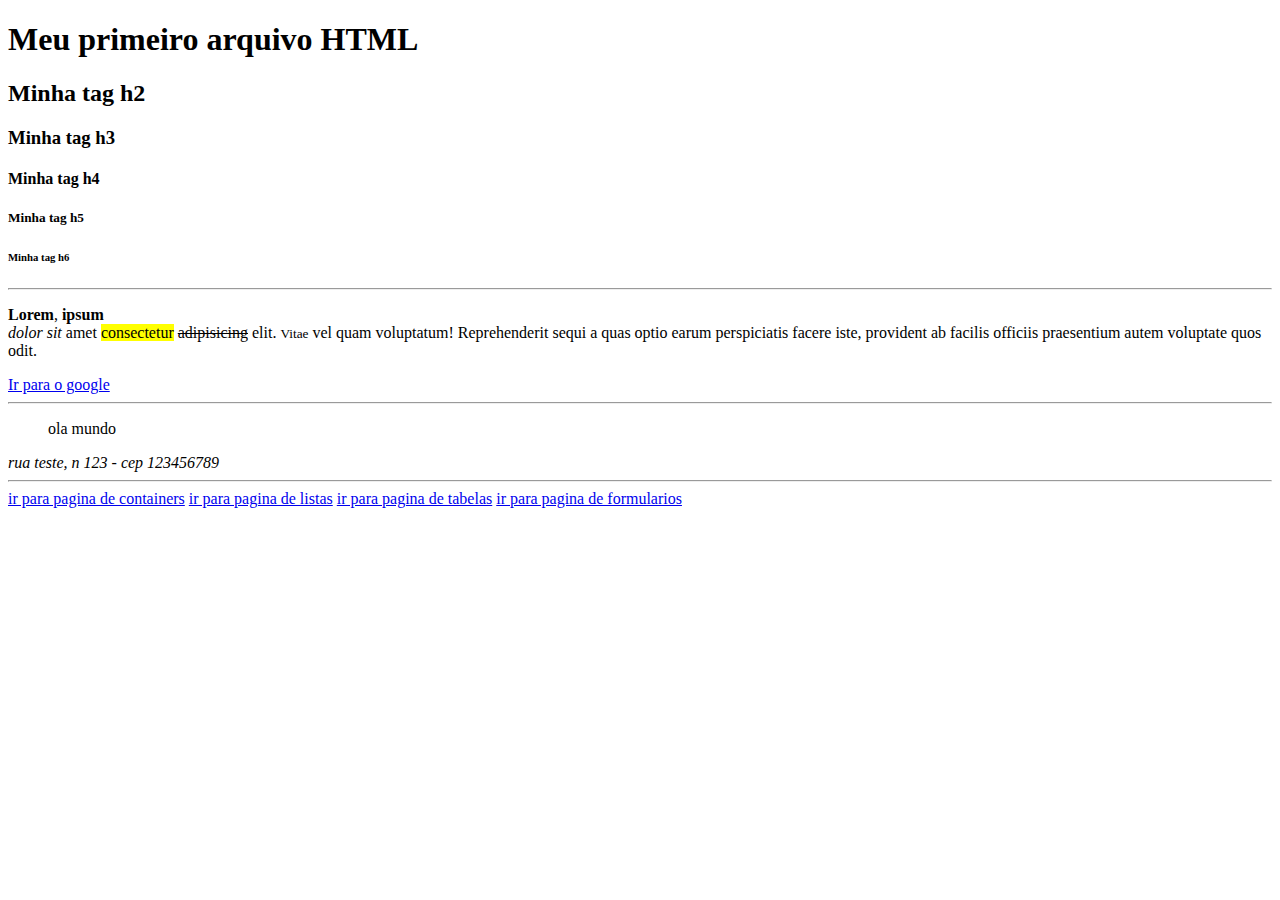
<file: index.html>
<!DOCTYPE html>
<html lang="pt-br">
<head>
    <meta charset="UTF-8">
    <meta name="viewport" content="width=device-width, initial-scale=1.0">
    <title>Meu primeiro HTML</title>
</head>
<body>
    <h1>Meu primeiro arquivo HTML</h1>
    <h2>Minha tag h2</h2>
    <h3>Minha tag h3</h3>
    <h4>Minha tag h4</h4>
    <h5>Minha tag h5</h5>
    <h6>Minha tag h6</h6>
    <hr \>
    <p>
        <b>Lorem</b>, <strong>ipsum</strong> <br />
        <i>dolor</i> <em>sit</em> amet <mark>consectetur</mark> <del>adipisicing</del> elit. <small>Vitae</small> vel quam voluptatum! Reprehenderit sequi a quas optio earum perspiciatis facere iste, provident ab facilis officiis praesentium autem voluptate quos odit.
    </p>
    <a href="https://google.com" title="Ir para o site do google"> Ir para o google</a>
    <hr />
        <blockquote>
           ola mundo 
        </blockquote>
        <address>
            rua teste, n 123 - cep 123456789
        </address>
        <hr />
        <a href="./containers.html">ir para pagina de containers</a>
        <a href="./listas.html">ir para pagina de listas</a>
        <a href="./tabelas.html">ir para pagina de tabelas</a>
        <a href="./forms.html">ir para pagina de formularios</a>
</body>
</html>
</file>
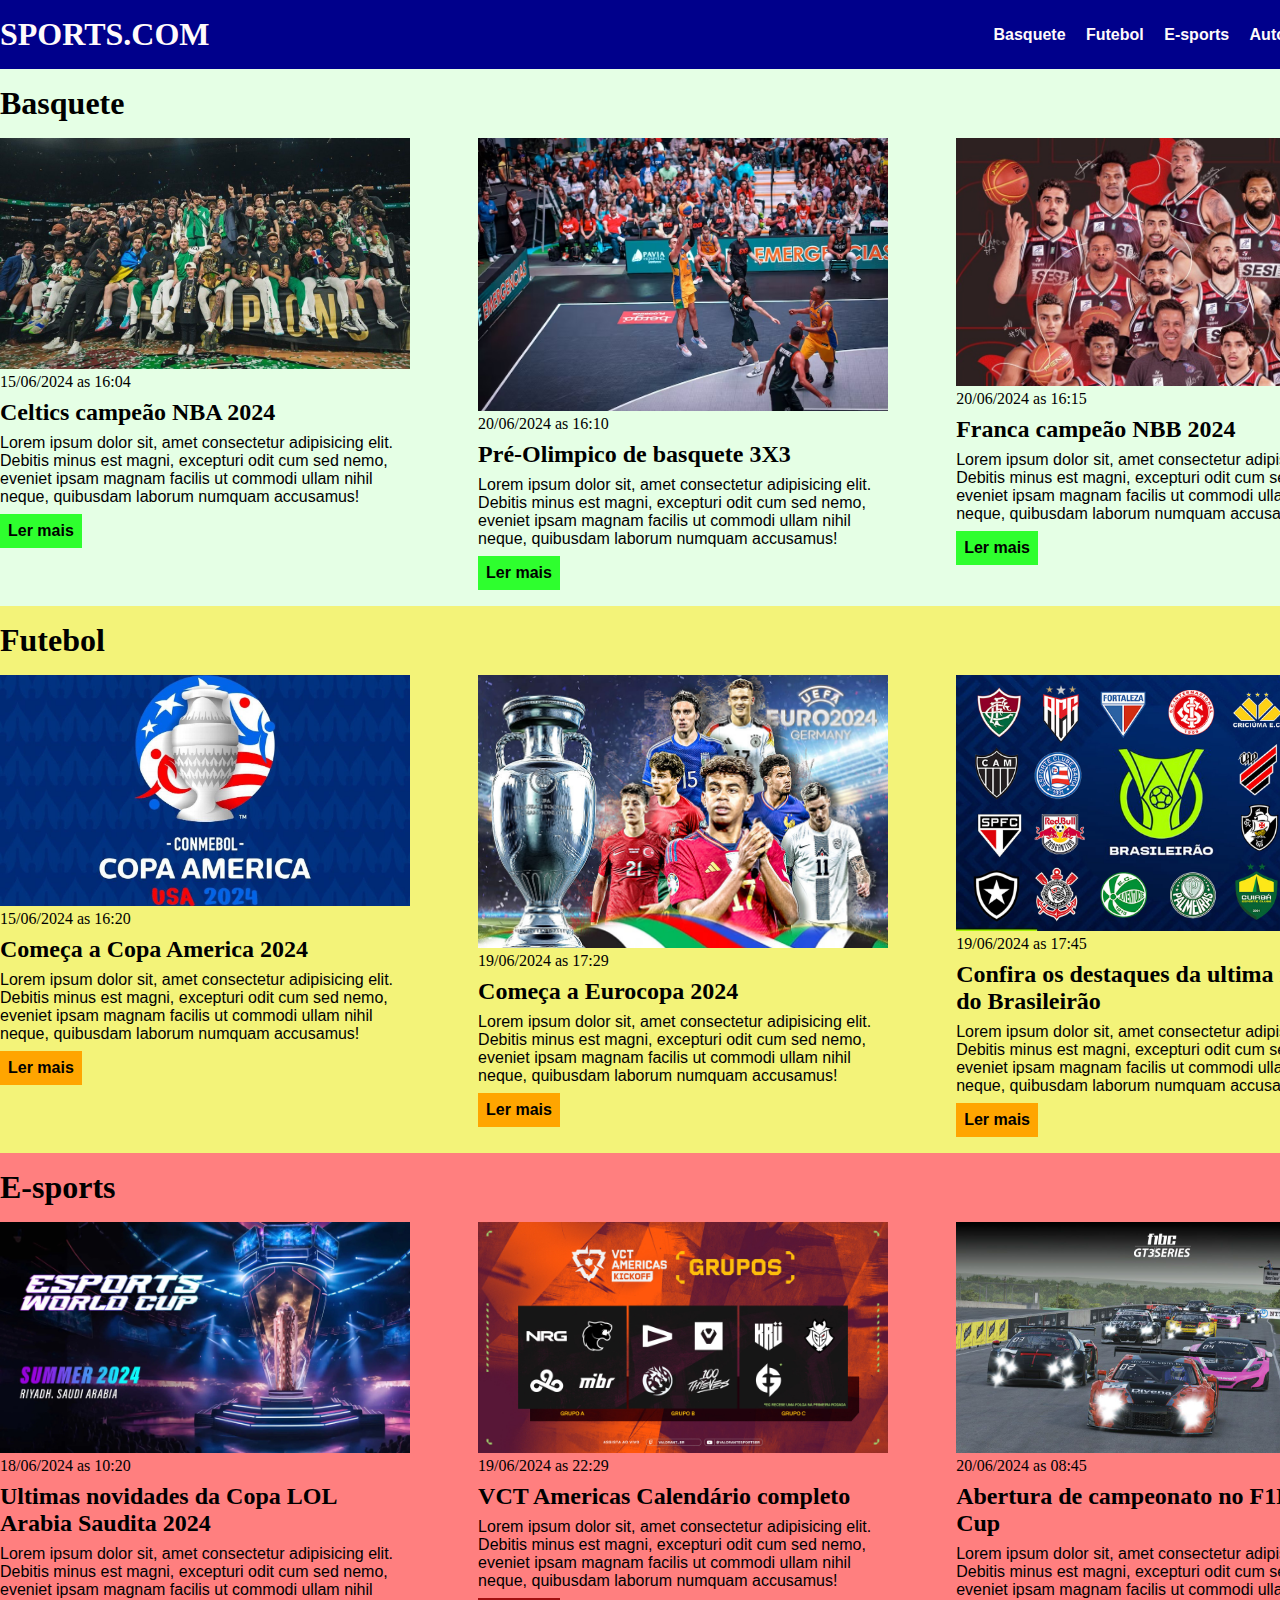
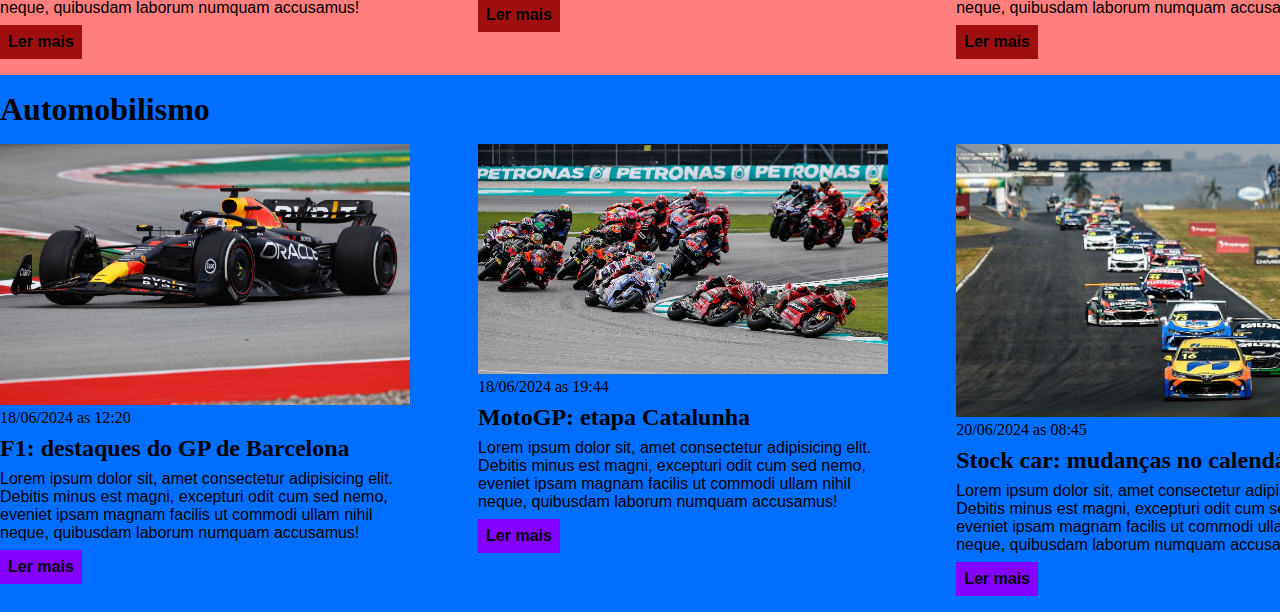
<file: CSS/index.html>
<!DOCTYPE html>
<html lang="pt-br">
<head>
    <meta charset="UTF-8">
    <meta name="viewport" content="width=device-width, initial-scale=1.0">
    <title>PORTAL DE NOTICIAS</title>
    <link rel="stylesheet" type="text/css" href="./style.css">
</head>
<body>
    <header>
        <div class="container">
            <h1>SPORTS.COM</h1>
            <nav>
                <ul>
                    <li>
                        <a href="#basket" title="IR PARA A SEÇÃO DE BASQUETE">Basquete</a>
                    </li>
                    <li>
                        <a href="#soccer" title="IR PARA A SEÇÃO DE FUTEBOL">Futebol</a>
                    </li>
                    <li>
                        <a href="#e-sports" title="IR PARA SEÇÃO DE E-SPORTS">E-sports</a>
                    </li>
                    <li>
                        <a href="#racing" title="IR PARA SEÇÃO DE AUTOMOBILISMO">Automobilismo</a>
                    </li>
                </ul>
            </nav>
        </div>
    </header>
    <section id="basket">
        <div class="container">
            <h2>Basquete</h2>
            <div class="articles">
                <article>
                    <img src="./midias/celticscampeao.jpg" alt="Finais da NBA" />
                    <header>
                        <time class="creation-date">15/06/2024 as 16:04</time>
                    </header>
                    <h3>Celtics campeão NBA 2024</h3>
                    <p>
                        Lorem ipsum dolor sit, amet consectetur adipisicing elit. Debitis minus est magni, excepturi odit cum sed nemo, eveniet ipsam magnam facilis ut commodi ullam nihil neque, quibusdam laborum numquam accusamus!
                    </p>
                    <a href="#" title="Leia a noticia completa">Ler mais</a>
                </article>
                <article>
                    <img src="./midias/fiba3x3olimp.jpg" alt="FIBA anicia paises participantes basquete 3x3" />
                    <header>
                        <time class="creation-date">20/06/2024 as 16:10</time>
                    </header>
                    <h3>Pré-Olimpico de basquete 3X3</h3>
                    <p>
                        Lorem ipsum dolor sit, amet consectetur adipisicing elit. Debitis minus est magni, excepturi odit cum sed nemo, eveniet ipsam magnam facilis ut commodi ullam nihil neque, quibusdam laborum numquam accusamus!
                    </p>
                    <a href="#" title="Leia a noticia completa">Ler mais</a>
                </article>
                <article>
                    <img src="./midias/francacampeao.jpeg" alt="Franca Campeão NBB 2024" />
                    <header>
                        <time class="creation-date">20/06/2024 as 16:15</time>
                    </header>
                    <h3>Franca campeão NBB 2024</h3>
                    <p>
                        Lorem ipsum dolor sit, amet consectetur adipisicing elit. Debitis minus est magni, excepturi odit cum sed nemo, eveniet ipsam magnam facilis ut commodi ullam nihil neque, quibusdam laborum numquam accusamus!
                    </p>
                    <a href="#" title="Leia a noticia completa">Ler mais</a>
                </article>
            </div>
        </div>
    </section>
    <section id="soccer">
        <div class="container">
            <h2>Futebol</h2>
            <div class="articles">
                <article>
                    <img src="./midias/copa america 2024.jpg" alt="Copa America USA" />
                    <header>
                        <time class="creation-date">15/06/2024 as 16:20</time>
                    </header>
                    <h3>Começa a Copa America 2024</h3>
                    <p>
                        Lorem ipsum dolor sit, amet consectetur adipisicing elit. Debitis minus est magni, excepturi odit cum sed nemo, eveniet ipsam magnam facilis ut commodi ullam nihil neque, quibusdam laborum numquam accusamus!
                    </p>
                    <a href="#" title="Leia a noticia completa">Ler mais</a>
                </article>
                <article>
                    <img src="./midias/euro2024.jpg" alt="Eurocopa 2024" />
                    <header>
                        <time class="creation-date">19/06/2024 as 17:29</time>
                    </header>
                    <h3>Começa a Eurocopa 2024</h3>
                    <p>
                        Lorem ipsum dolor sit, amet consectetur adipisicing elit. Debitis minus est magni, excepturi odit cum sed nemo, eveniet ipsam magnam facilis ut commodi ullam nihil neque, quibusdam laborum numquam accusamus!
                    </p>
                    <a href="#" title="Leia a noticia completa">Ler mais</a>
                </article>
                <article>
                    <img src="./midias/Brasileirao2024.jpg" alt="Brasileirao 2024" />
                    <header>
                        <time class="creation-date">19/06/2024 as 17:45</time>
                    </header>
                    <h3>Confira os destaques da ultima rodada do Brasileirão</h3>
                    <p>
                        Lorem ipsum dolor sit, amet consectetur adipisicing elit. Debitis minus est magni, excepturi odit cum sed nemo, eveniet ipsam magnam facilis ut commodi ullam nihil neque, quibusdam laborum numquam accusamus!
                    </p>
                    <a href="#" title="Leia a noticia completa">Ler mais</a>
                </article>
            </div>
        </div>
    </section>
    <section id="e-sports">
        <div class="container">
            <h2>E-sports</h2>
            <div class="articles">
                <article>
                    <img src="./midias/copaLOL2024.jpg" alt="Copa LOL Arabia Saudita" />
                    <header>
                        <time class="creation-date">18/06/2024 as 10:20</time>
                    </header>
                    <h3>Ultimas novidades da Copa LOL Arabia Saudita 2024</h3>
                    <p>
                        Lorem ipsum dolor sit, amet consectetur adipisicing elit. Debitis minus est magni, excepturi odit cum sed nemo, eveniet ipsam magnam facilis ut commodi ullam nihil neque, quibusdam laborum numquam accusamus!
                    </p>
                    <a href="#" title="Leia a noticia completa">Ler mais</a>
                </article>
                <article>
                    <img src="./midias/vctamericas.jpg" alt="VCT Americas 2024" />
                    <header>
                        <time class="creation-date">19/06/2024 as 22:29</time>
                    </header>
                    <h3>VCT Americas Calendário completo</h3>
                    <p>
                        Lorem ipsum dolor sit, amet consectetur adipisicing elit. Debitis minus est magni, excepturi odit cum sed nemo, eveniet ipsam magnam facilis ut commodi ullam nihil neque, quibusdam laborum numquam accusamus!
                    </p>
                    <a href="#" title="Leia a noticia completa">Ler mais</a>
                </article>
                <article>
                    <img src="./midias/f1bcgt3.jpg" alt="F1BC iRacing" />
                    <header>
                        <time class="creation-date">20/06/2024 as 08:45</time>
                    </header>
                    <h3>Abertura de campeonato no F1BC TCR Cup</h3>
                    <p>
                        Lorem ipsum dolor sit, amet consectetur adipisicing elit. Debitis minus est magni, excepturi odit cum sed nemo, eveniet ipsam magnam facilis ut commodi ullam nihil neque, quibusdam laborum numquam accusamus!
                    </p>
                    <a href="#" title="Leia a noticia completa">Ler mais</a>
                </article>
            </div>
        </div>
    </section>
    <section id="racing">
        <div class="container">
            <h2>Automobilismo</h2>
            <div class="articles">
                <article>
                    <img src="./midias/f1gpEspanha.jpg" alt="Formula 1 Barcelona" />
                    <header>
                        <time class="creation-date">18/06/2024 as 12:20</time>
                    </header>
                    <h3>F1: destaques do GP de Barcelona</h3>
                    <p>
                        Lorem ipsum dolor sit, amet consectetur adipisicing elit. Debitis minus est magni, excepturi odit cum sed nemo, eveniet ipsam magnam facilis ut commodi ullam nihil neque, quibusdam laborum numquam accusamus!
                    </p>
                    <a href="#" title="Leia a noticia completa">Ler mais</a>
                </article>
                <article>
                    <img src="./midias/motogp.jpeg" alt="MotoGP Catalunha" />
                    <header>
                        <time class="creation-date">18/06/2024 as 19:44</time>
                    </header>
                    <h3>MotoGP: etapa Catalunha</h3>
                    <p>
                        Lorem ipsum dolor sit, amet consectetur adipisicing elit. Debitis minus est magni, excepturi odit cum sed nemo, eveniet ipsam magnam facilis ut commodi ullam nihil neque, quibusdam laborum numquam accusamus!
                    </p>
                    <a href="#" title="Leia a noticia completa">Ler mais</a>
                </article>
                <article>
                    <img src="./midias/stockcar.jpg" alt="Stock car calendarios" />
                    <header>
                        <time class="creation-date">20/06/2024 as 08:45</time>
                    </header>
                    <h3>Stock car: mudanças no calendário</h3>
                    <p>
                        Lorem ipsum dolor sit, amet consectetur adipisicing elit. Debitis minus est magni, excepturi odit cum sed nemo, eveniet ipsam magnam facilis ut commodi ullam nihil neque, quibusdam laborum numquam accusamus!
                    </p>
                    <a href="#" title="Leia a noticia completa">Ler mais</a>
                </article>
            </div>
        </div>
    </section>
</body>
</html>
</file>
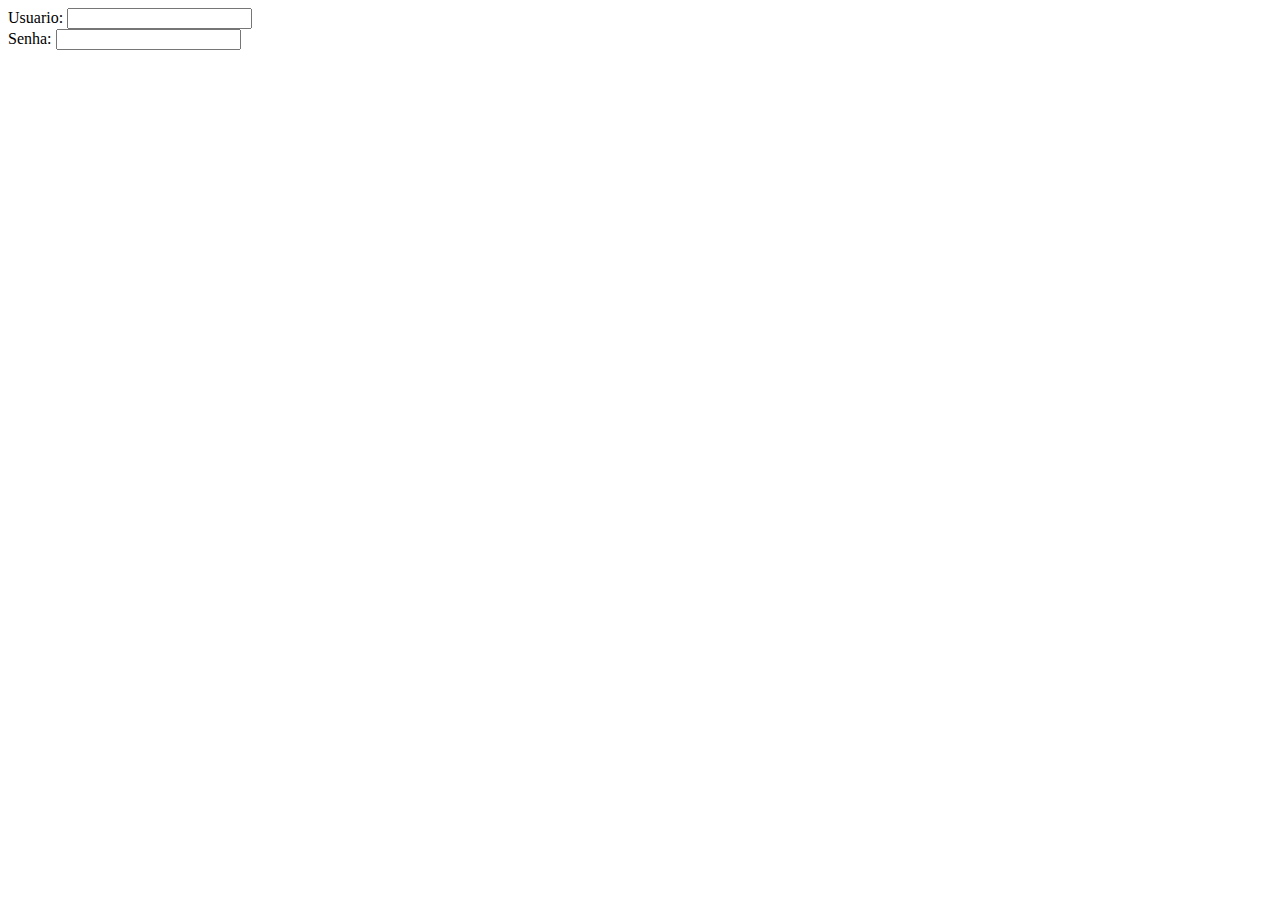
<file: body.html>
<!DOCTYPE html>
<html lang="en">
<head>
    <meta charset="UTF-8">
    <meta name="viewport" content="width=device-width, initial-scale=1.0">
    <title>Formulario</title>
</head>
<body>
    <form>
        <label for="user">Usuario: </label>
        <input type="text" name="" id="user"/>
        <br/>
        <label for="password">Senha: </label>
        <input type="password" name="" id="password"/>
    </form>
</body>
</html>
</file>
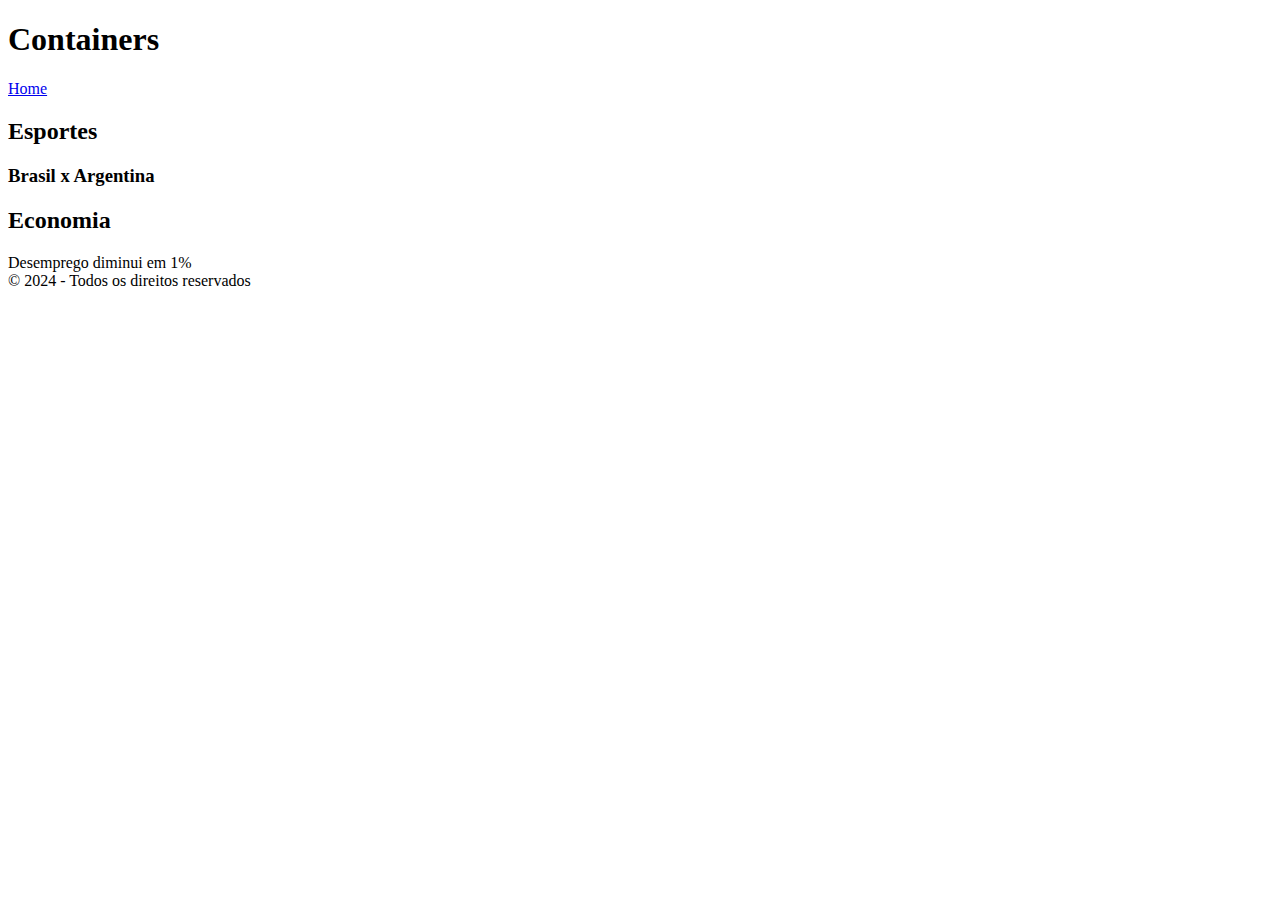
<file: containers.html>
<!DOCTYPE html>
<html lang="pt-br">
<head>
    <meta charset="UTF-8">
    <meta name="viewport" content="width=device-width, initial-scale=1.0">
    <title>Containers HTML</title>
</head>
<body>
    <header>
        <h1>Containers</h1>
        <nav>
            <a href="./index.html">Home</a>
        </nav>
    </header>
    <main>
        <section>
            <h2>Esportes</h2>
            <article>
                <h3>Brasil x Argentina</h3>
            </article>
        </section>
        <section>
            <h2>Economia</h2>
            <article>
                Desemprego diminui em 1%
            </article>
        </section>
    </main>
    <footer>
        &copy; 2024 - Todos os direitos reservados
    </footer>
</body>
</html>
</file>
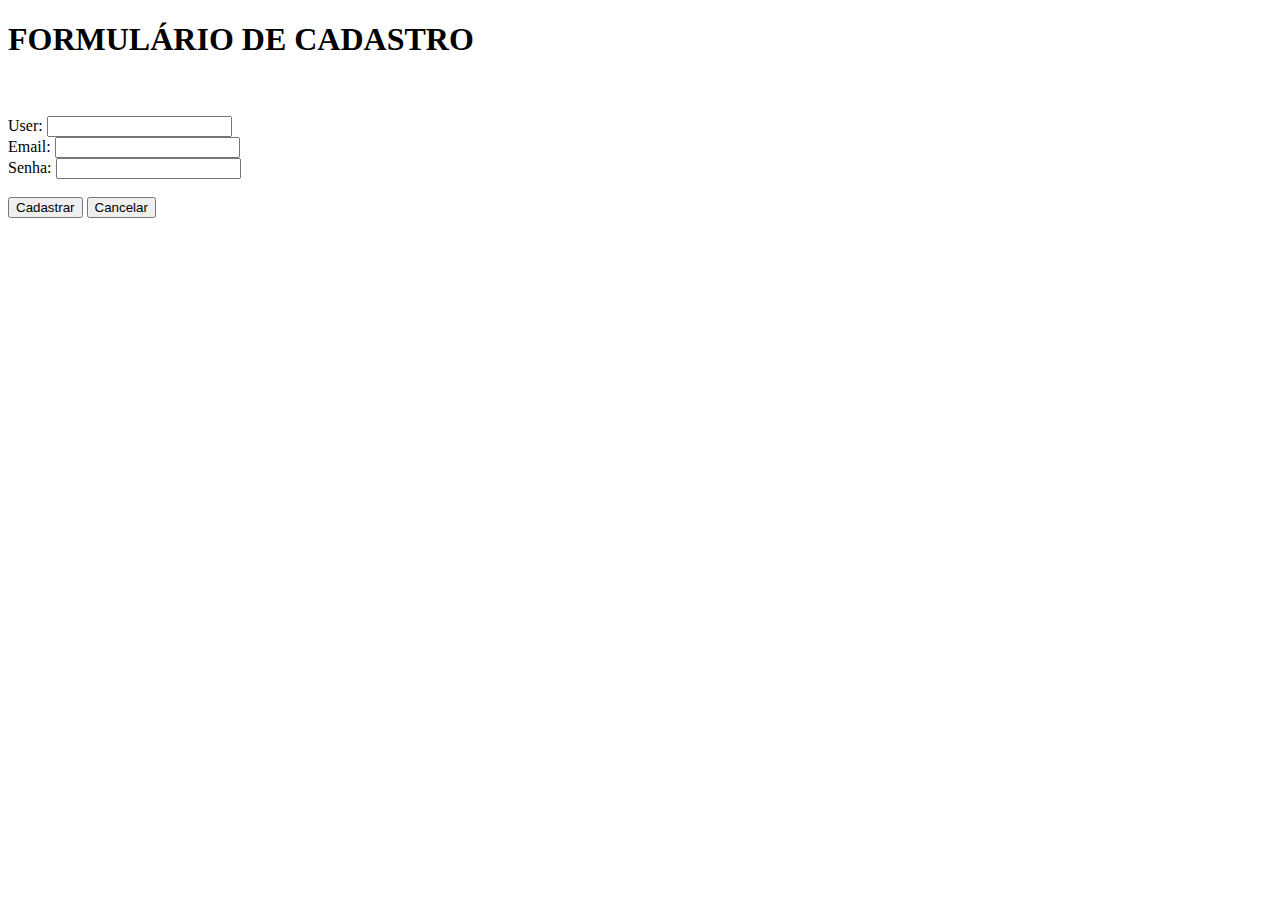
<file: exercicio.html>
<!DOCTYPE html>
<html lang="pt-br">
<head>
    <meta charset="UTF-8">
    <meta name="viewport" content="width=device-width, initial-scale=1.0">
    <title>EXERCICIO</title>
</head>
<body>
    <form action="">
    <h1> FORMULÁRIO DE CADASTRO</h1>
    <br/>
    <br/>
    <label for="user">User: </label>
    <input type="text" name="Insira seu usuário" id="user">
    <br/>
    <label for="email">Email: </label>
    <input type="email" name="" id="email">
    <br/>
    <label for="senha">Senha: </label>
    <input type="password" name="" id="senha">
    <br/>
    <br/>
    <button type="submit">
        Cadastrar
    </button>
    <button type="reset">
        Cancelar
    </button>
</form>
</body>
</html>
</file>
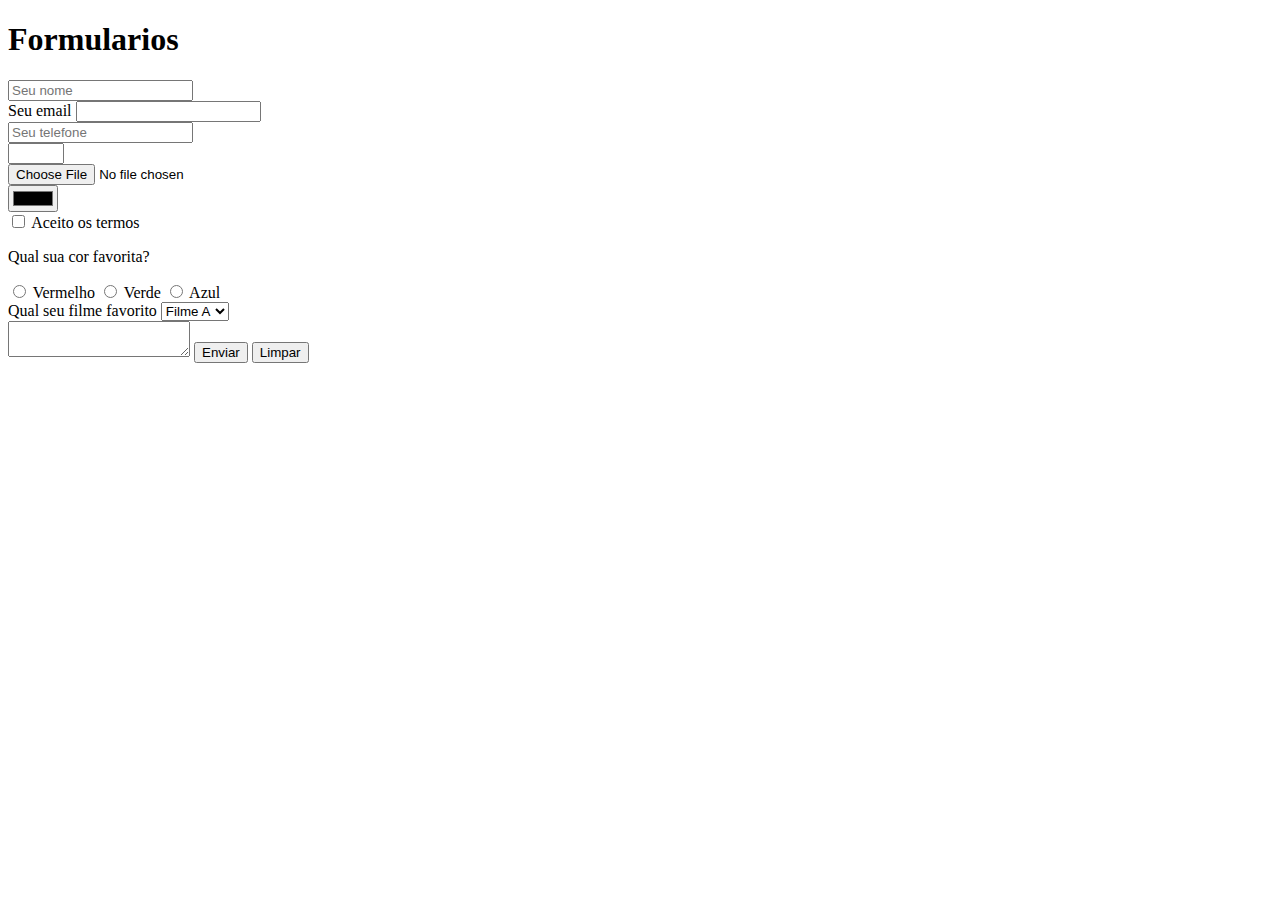
<file: forms.html>
<!DOCTYPE html>
<html lang="pt-br">
<head>
    <meta charset="UTF-8">
    <meta name="viewport" content="width=device-width, initial-scale=1.0">
    <title>Formulario</title>
</head>
<body>
    <h1>Formularios</h1>
    <form>
        <input type="text" placeholder="Seu nome">
        <br />
        <label for="email">Seu email</label>
        <input id="email" type="email" />
        <br />
        <input type="tel" placeholder="Seu telefone" />
        <br />
        <input type="number" max="10" min="2" step="2"/>
        <br />
        <input type="file" />
        <br />
        <input type="color" />
        <br />
        <input type="checkbox" id="checkbox" /> <label  for="checkbox">Aceito os termos</label>
        <br />
        <p>
            Qual sua cor favorita?
        </p>
        <input type="radio" name="cor-favorita" id="cor-vermelha" /> <label for="cor-vermelha">Vermelho</label>
        
        <input type="radio" name="cor-favorita" id="cor-verde" /> <label for="cor-verde">Verde</label>
        
        <input type="radio" name="cor-favorita" id="cor-azul" /> <label for="cor-azul">Azul</label>
        <br />
        <label for="">Qual seu filme favorito</label>
        <select name="" id="">
            <option value="">Filme A</option>
            <option value="">Filme B</option>
            <option value="">Filme C</option>
        </select>
        <br />
        <textarea name="" id=""></textarea>
        <button type="submit">
            Enviar
        </button>
        <button type="reset">
            Limpar
        </button>

    </form> 
</body>
</html>
</file>
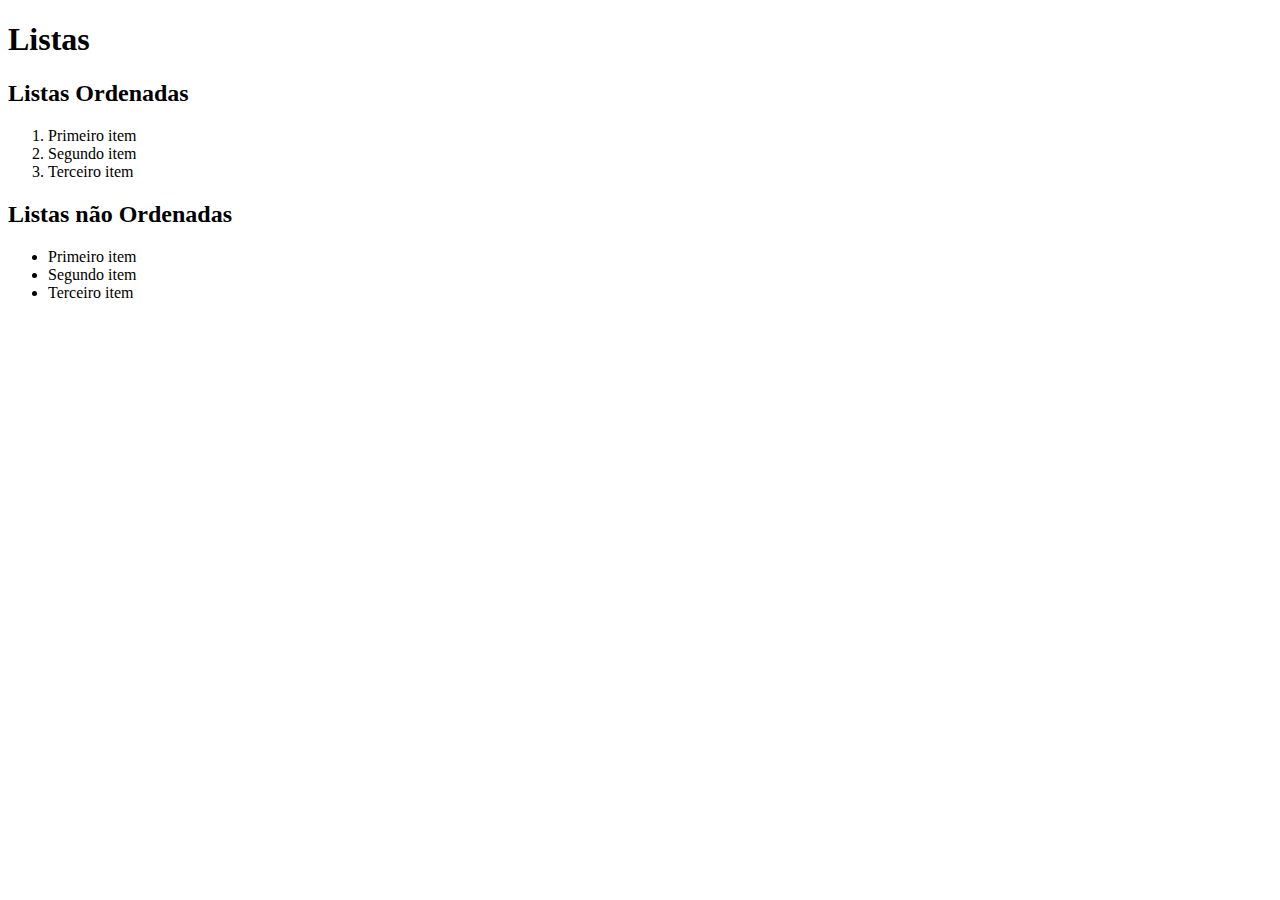
<file: listas.html>
<!DOCTYPE html>
<html lang="pt-br">
<head>
    <meta charset="UTF-8">
    <meta name="viewport" content="width=device-width, initial-scale=1.0">
    <title>Listas</title>
</head>
<body>
    <header>
        <h1>Listas</h1>
    </header>
    <main>
        <section>
            <h2>Listas Ordenadas</h2>
            <ol>
                <li>Primeiro item</li>
                <li>Segundo item</li>
                <li>Terceiro item</li>
            </ol>

        </section>
        <section>
            <h2>Listas não Ordenadas</h2>
            <ul>
                <li>Primeiro item</li>
                <li>Segundo item</li>
                <li>Terceiro item</li>
            </ul>

        </section>
    </main>
</body>
</html>
</file>
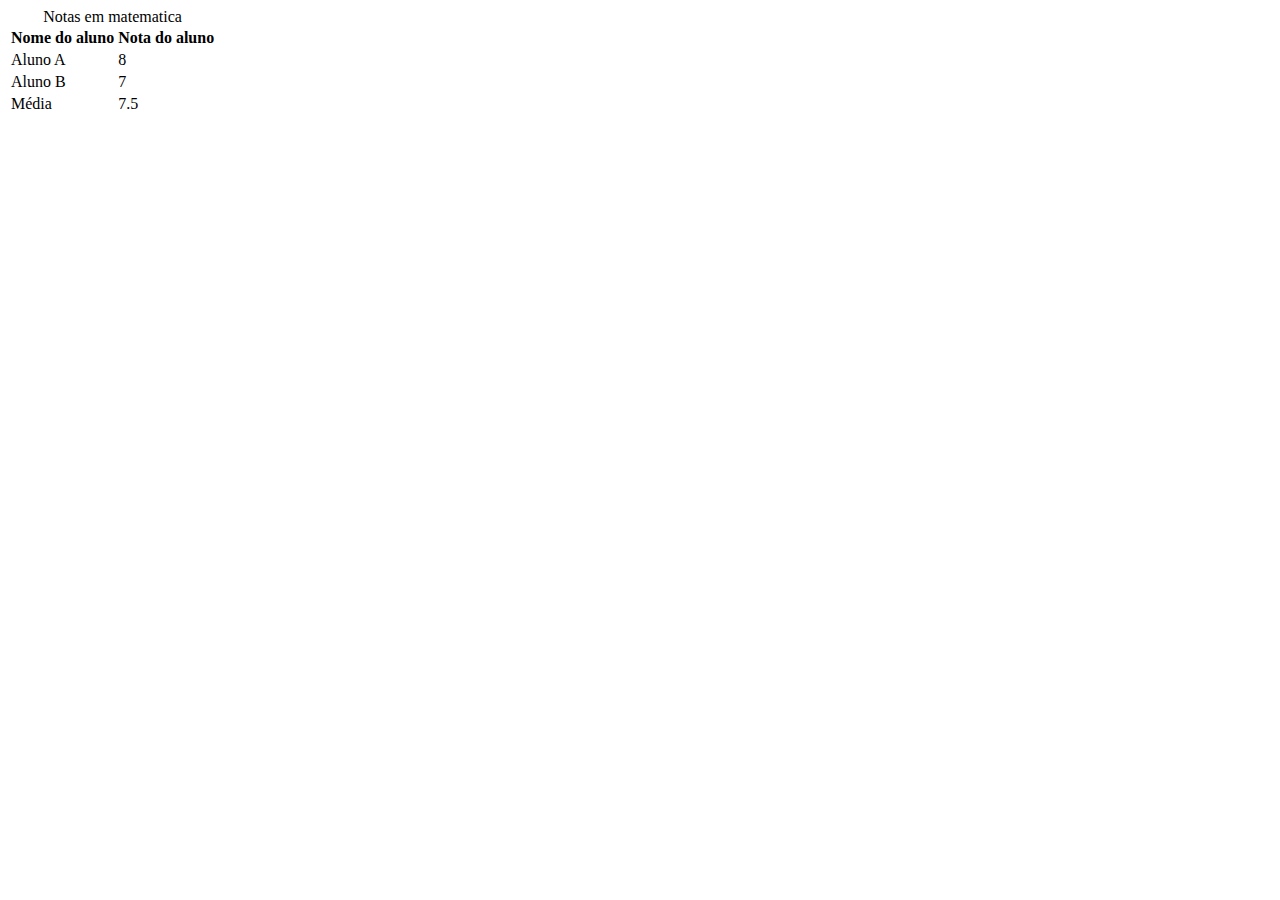
<file: tabelas.html>
<!DOCTYPE html>
<html lang="pt-br">
<head>
    <meta charset="UTF-8">
    <meta name="viewport" content="width=device-width, initial-scale=1.0">
    <title>Tabelas</title>
</head>
<body>
    
    <table>
        <caption>Notas em matematica</caption>
        <thead>
            <th>Nome do aluno</th>
            <th>Nota do aluno</th>
        </thead>
        <tbody>
            <tr>
                <td>Aluno A</td>
                <td>8</td>
            </tr>
            <tr>
                <td>Aluno B</td>
                <td>7</td>
            </tr>
        </tbody>
        <tfoot>
            <tr>
                <td>Média</td>
                <td>7.5</td>
            </tr>
        </tfoot>
    </table>
</body>
</html>
</file>
<file: CSS/style.css>
* {
    box-sizing: border-box;
    margin: 0;
    border: 0;
}
body > header {
    background-color: darkblue;
    padding: 16px 0;
    color: snow;
}

header .container{
    display: flex;
    align-items: center;
    justify-content: space-between;
}

header li {
     display: inline;
     font-family: Arial, Helvetica, sans-serif;
     font-weight: bold;
     margin-left: 16px;
}

header li a{
    color: snow;
    text-decoration: none;
}

.container {
    width: 1366px;
    margin: 0 auto;
}

.articles {
    display: flex;
    flex-wrap: wrap;
    justify-content: space-between;
}

.articles article img {
    /*height: 180px;*/
    width: 100%;
}

.articles article {
    width: 30%;
}

section {
    padding: 16px 0;
}

section h2{
    margin-bottom: 16px;
}

.articles article h3 {
    margin-top: 8px;
    margin-bottom: 8px;
}

.articles article a {
    background-color: blue;
    color: white;
    padding: 8px;
    display: inline-block;
    text-decoration: none;
    font-weight: bold;
    margin-top: 8px;
}

.articles article a:hover {
    text-decoration: underline;
}

.articles article p,
.articles article a {
    font-family: Arial, Helvetica, sans-serif;
}

.articles article h3 {
    font-size: 24px;
}

section h2 {
    font-size: 32px;
}

#basket {
    background-color: rgba(0, 255, 0, 0.1);
}

#basket .articles article a {
    background-color: rgba(0, 255, 0, 0.8);
    color: black;
}

#soccer {
    background-color: rgb(243, 243, 121);
}

#soccer .articles article a {
    background-color: orange;
    color: black;
}

#e-sports {
    background-color: rgba(255, 0, 0, 0.5);
}

#e-sports .articles article a{
    background-color: rgb(160, 15, 15);
    color: black;
}

#racing {
    background-color: rgb(0, 110, 255);
}

#racing .articles article a {
    background-color: rgb(132, 0, 255);
    color: black;
}
</file>
